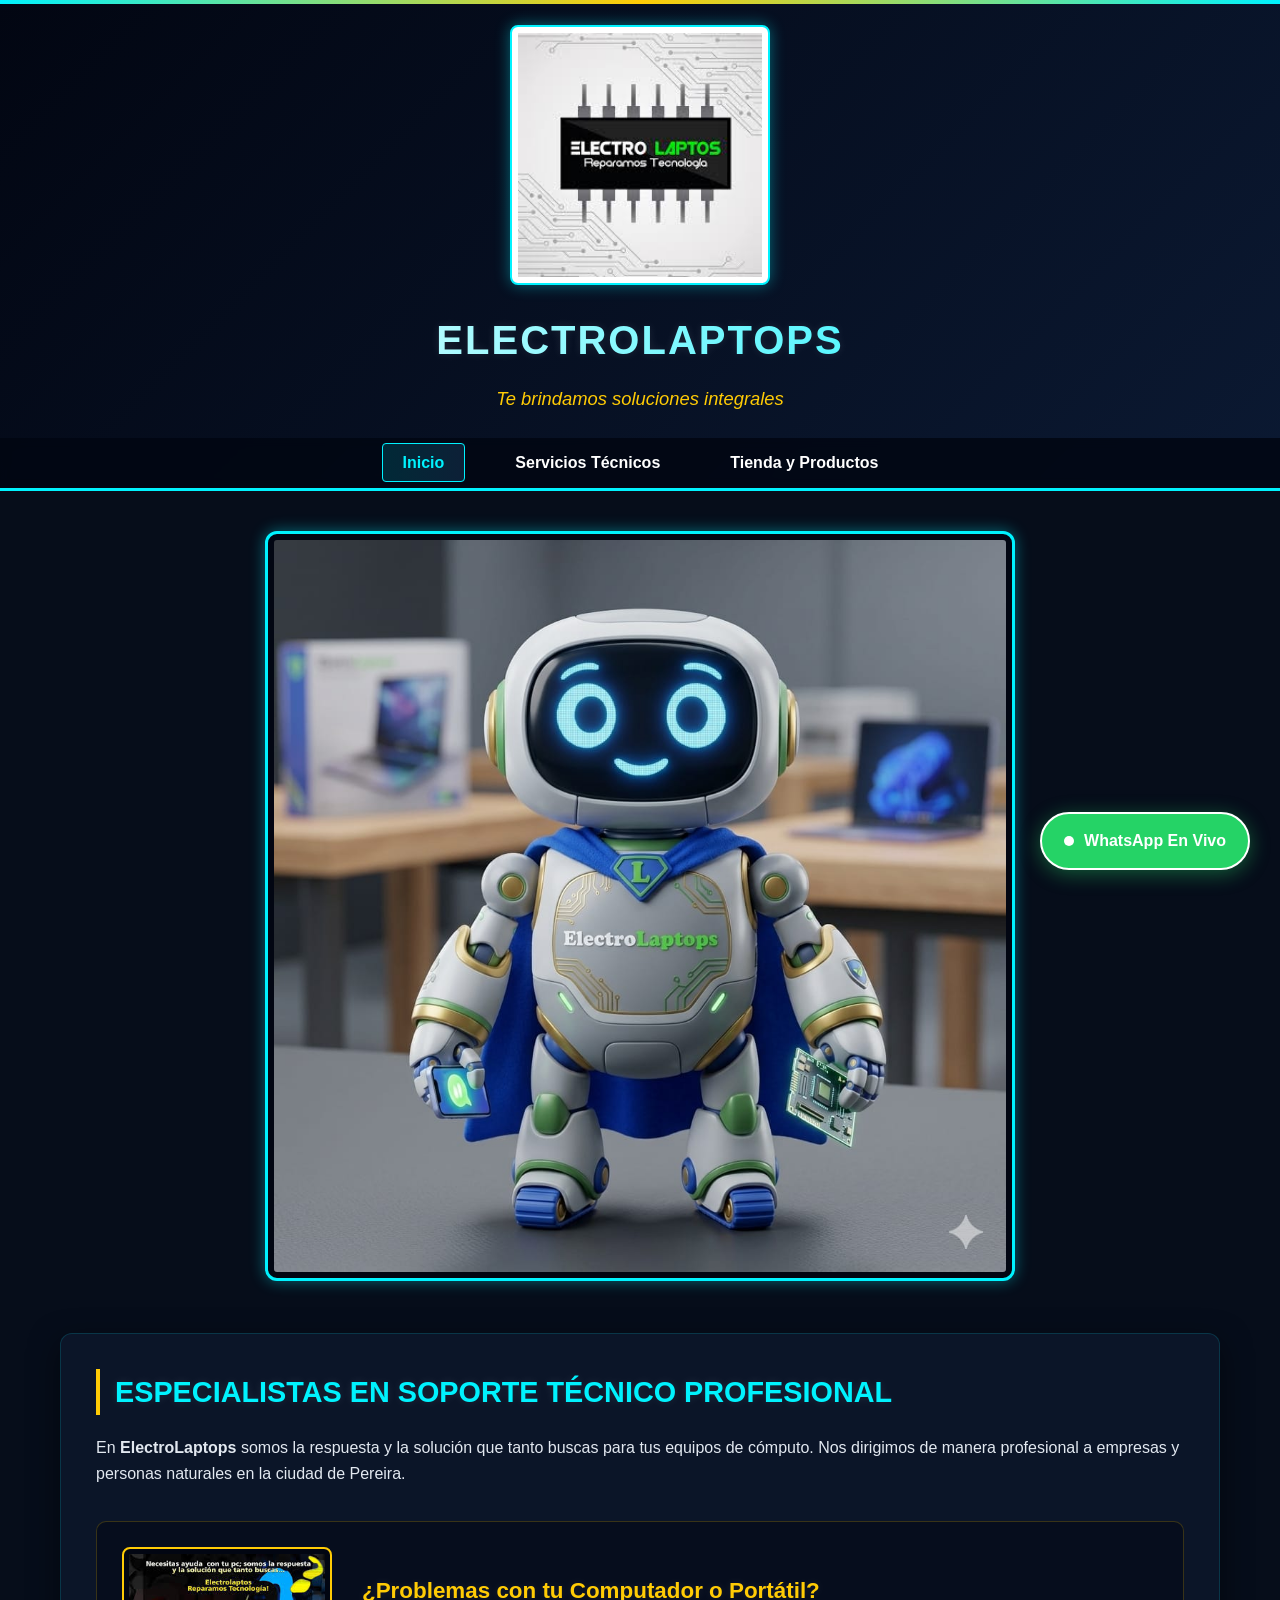
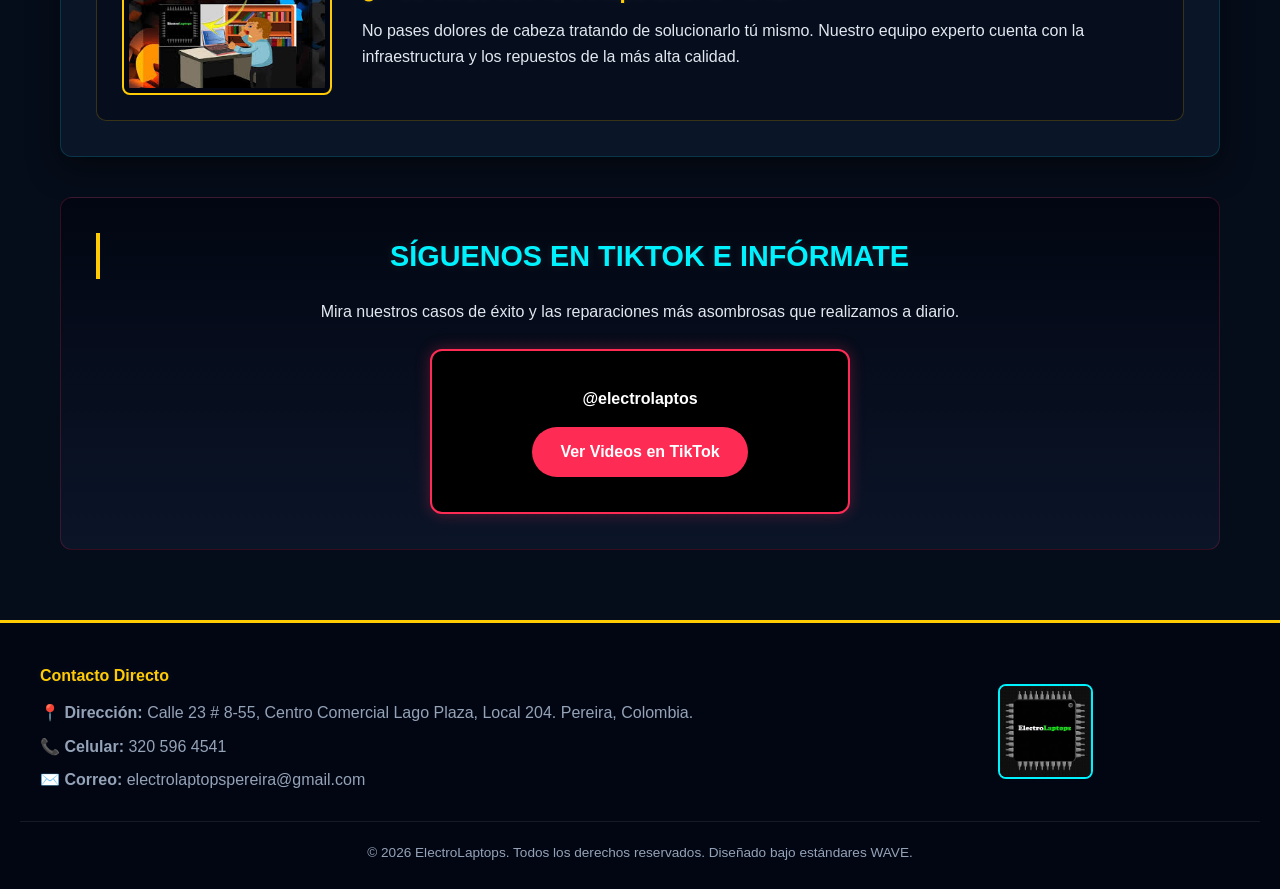
<file: index.html>
<!DOCTYPE html>
<html lang="es">
<head>
    <meta charset="UTF-8">
    <meta name="viewport" content="width=device-width, initial-scale=1.0">
    <title>ElectroLaptops - Inicio Tech</title>
    <link rel="stylesheet" href="styles.css">
</head>
<body>

    <a href="#main-content" class="skip-link">Saltar al contenido principal</a>

    <header class="main-header">
        <div class="header-container">
            <img src="imagenes/images (2).jpg" alt="Logo de ElectroLaptops - Reparamos Tecnología" class="brand-logo">
            <h1>ElectroLaptops</h1>
            <p class="slogan">Te brindamos soluciones integrales</p>
        </div>
        
        <nav class="main-nav">
            <ul class="nav-list">
                <li><a href="index.html" class="active">Inicio</a></li>
                <li><a href="servicios.html">Servicios Técnicos</a></li>
                <li><a href="tienda.html">Tienda y Productos</a></li>
            </ul>
        </nav>
    </header>

    <main id="main-content">
        <section class="hero-section">
            <img src="imagenes/ion1.jpeg" alt="Banner Oficial ElectroLaptops Soporte Técnico" class="hero-banner">
        </section>

        <section class="welcome-section">
            <h2>Especialistas en Soporte Técnico Profesional</h2>
            <p>En <strong>ElectroLaptops</strong> somos la respuesta y la solución que tanto buscas para tus equipos de cómputo. Nos dirigimos de manera profesional a empresas y personas naturales en la ciudad de Pereira.</p>
            
            <div class="info-highlight-box">
                <img src="imagenes/images (5).jpg" alt="¿Necesitas ayuda con tu PC? Somos la solución" class="featured-image">
                <div class="text-content">
                    <h3>¿Problemas con tu Computador o Portátil?</h3>
                    <p>No pases dolores de cabeza tratando de solucionarlo tú mismo. Nuestro equipo experto cuenta con la infraestructura y los repuestos de la más alta calidad.</p>
                </div>
            </div>
        </section>

        <section class="multimedia-section">
            <h2>Síguenos en TikTok e Infórmate</h2>
            <p>Mira nuestros casos de éxito y las reparaciones más asombrosas que realizamos a diario.</p>
            <div class="video-container">
                <div class="tiktok-embed-card">
                    <p style="color:#fff; margin-bottom:15px; font-weight:bold;">@electrolaptos</p>
                    <a href="https://www.tiktok.com/@electrolaptos" target="_blank" class="tiktok-btn">Ver Videos en TikTok</a>
                </div>
            </div>
        </section>
    </main>

    <footer class="main-footer">
        <div class="footer-grid">
            <div class="footer-info">
                <h4>Contacto Directo</h4>
                <p><strong>📍 Dirección:</strong> Calle 23 # 8-55, Centro Comercial Lago Plaza, Local 204. Pereira, Colombia.</p>
                <p><strong>📞 Celular:</strong> 320 596 4541</p>
                <p><strong>✉️ Correo:</strong> electrolaptopspereira@gmail.com</p>
            </div>
            <div class="footer-logo">
                <img src="imagenes/images (1).jpg" alt="Microchip Logo ElectroLaptops" class="footer-chip">
            </div>
        </div>
        <div class="footer-bottom">
            <p>&copy; 2026 ElectroLaptops. Todos los derechos reservados. Diseñado bajo estándares WAVE.</p>
        </div>
    </footer>

    <a href="https://wa.me/573205964541" class="whatsapp-floating-btn" target="_blank" rel="noopener">
        <span class="whatsapp-icon-dot"></span> WhatsApp En Vivo
    </a>

</body>
</html>
</file>
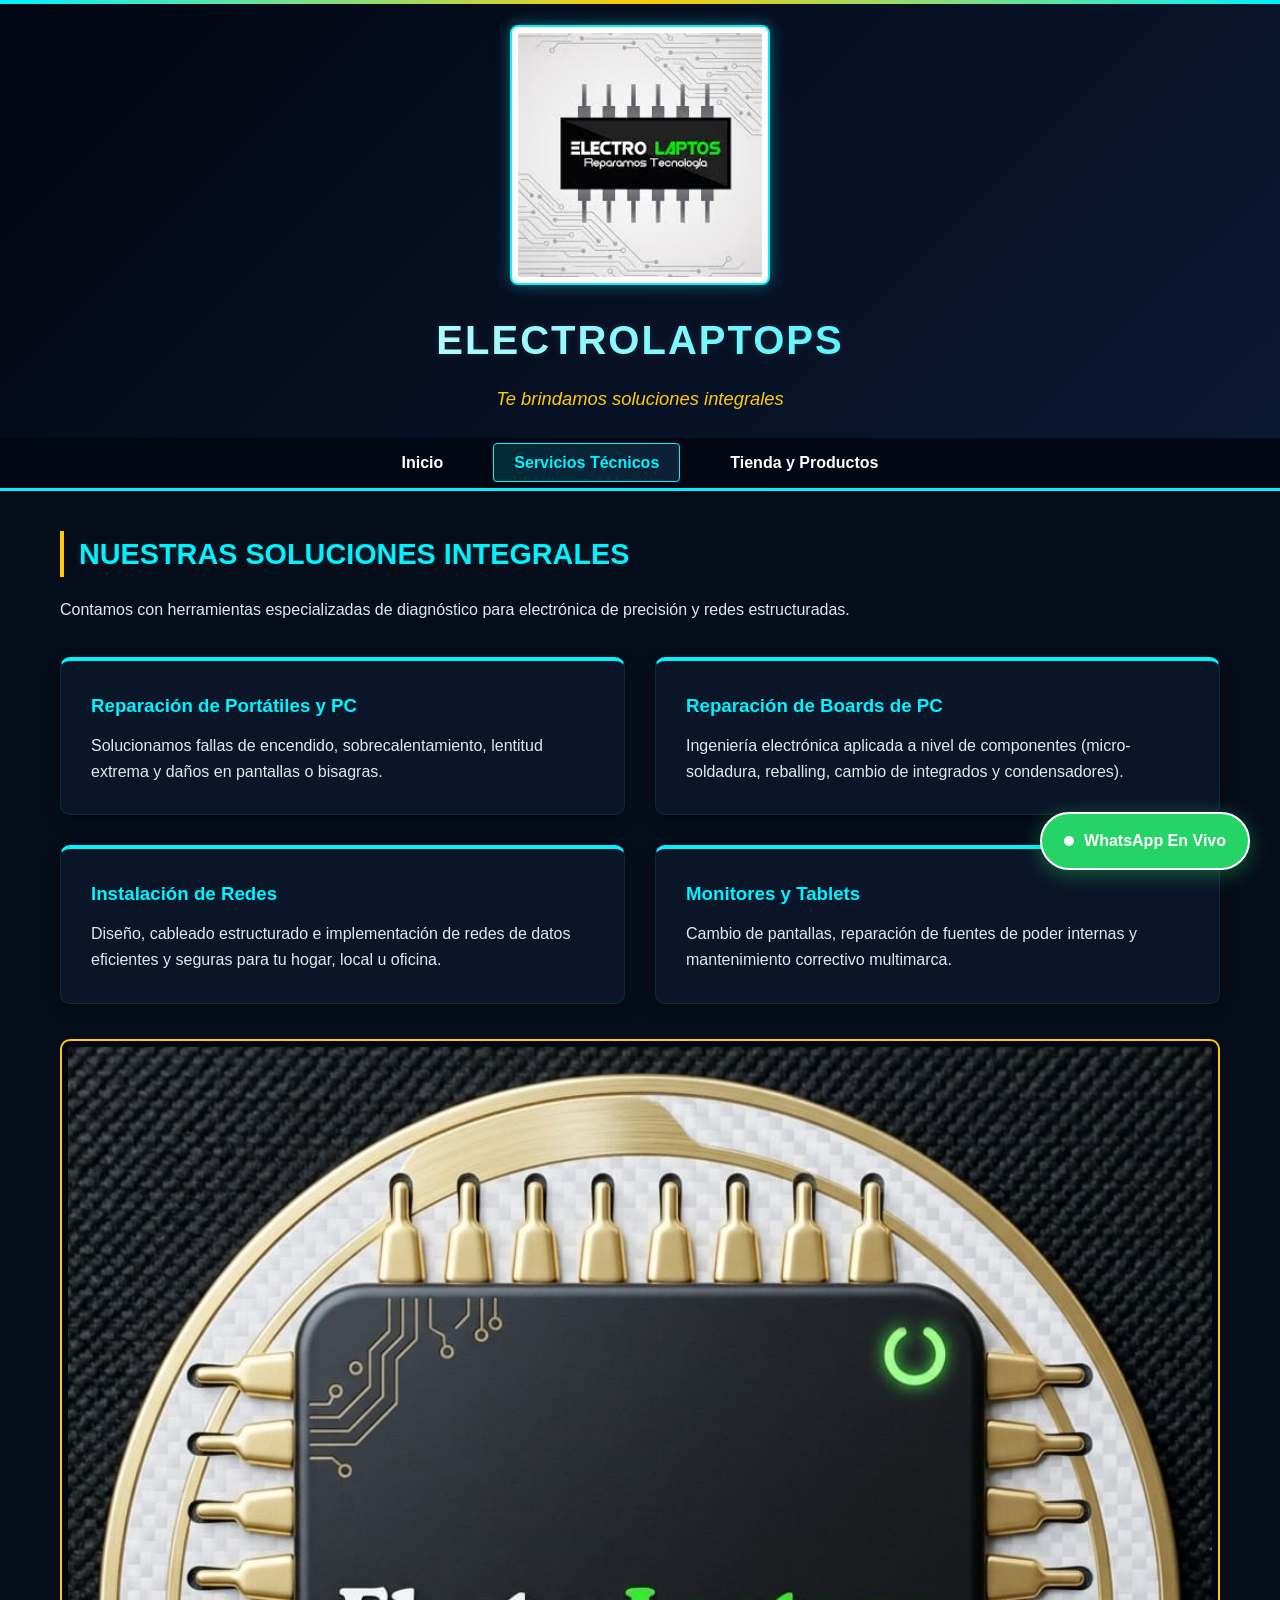
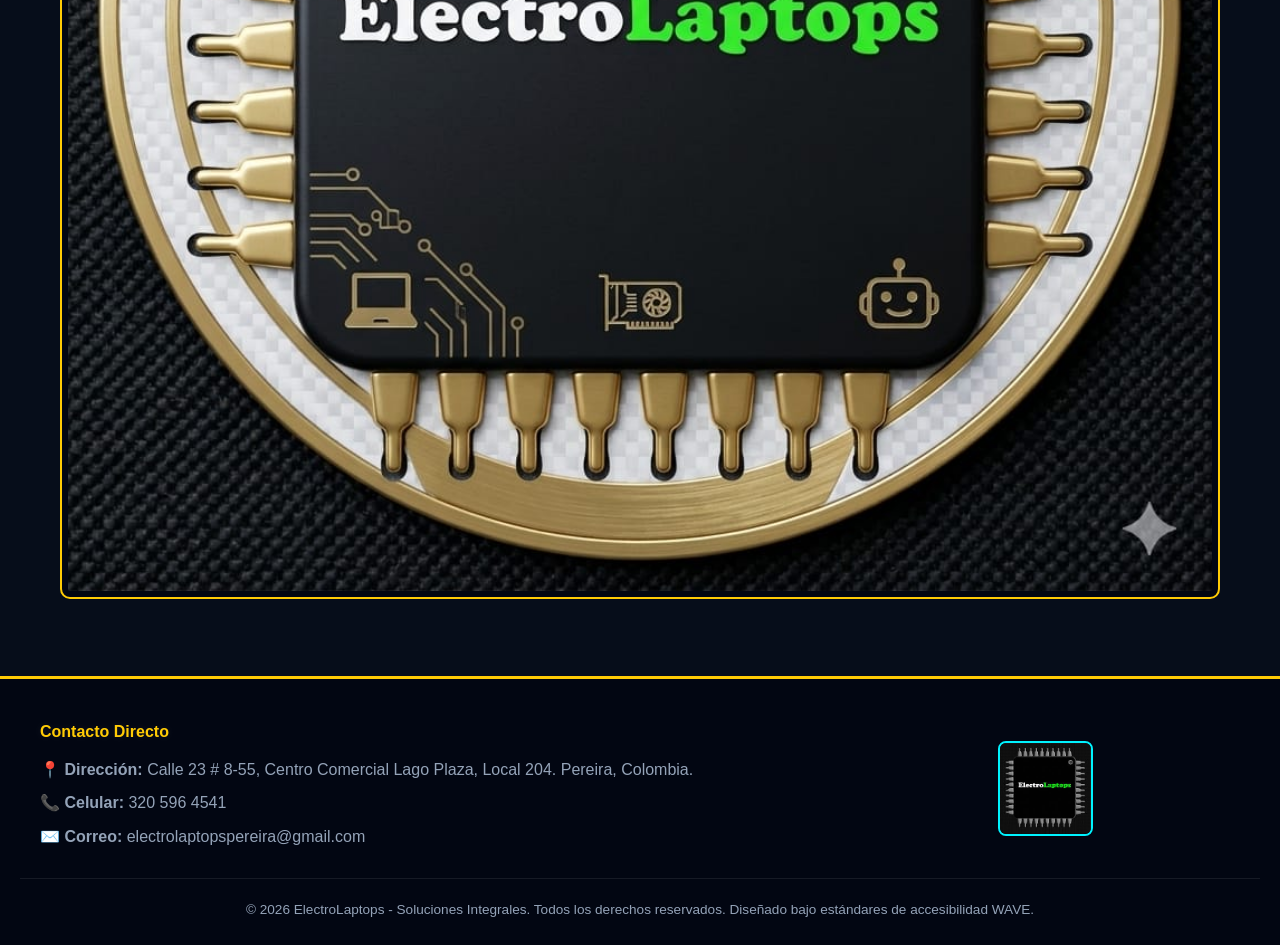
<file: servicios.html>
<!DOCTYPE html>
<html lang="es">
<head>
    <meta charset="UTF-8">
    <meta name="viewport" content="width=device-width, initial-scale=1.0">
    <title>ElectroLaptops - Servicios Técnicos</title>
    <link rel="stylesheet" href="styles.css">
</head>
<body>

    <a href="#main-content" class="skip-link">Saltar al contenido principal</a>

    <header class="main-header">
        <div class="header-container">
            <img src="imagenes/images (2).jpg" alt="Logo de ElectroLaptops - Reparamos Tecnología" class="brand-logo">
            <h1>ElectroLaptops</h1>
            <p class="slogan">Te brindamos soluciones integrales</p>
        </div>
        
        <nav class="main-nav">
            <ul class="nav-list">
                <li><a href="index.html">Inicio</a></li>
                <li><a href="servicios.html" class="active">Servicios Técnicos</a></li>
                <li><a href="tienda.html">Tienda y Productos</a></li>
            </ul>
        </nav>
    </header>

    <main id="main-content">
        <section class="page-title">
            <h2>Nuestras Soluciones Integrales</h2>
            <p>Contamos con herramientas especializadas de diagnóstico para electrónica de precisión y redes estructuradas.</p>
        </section>

        <section class="services-grid-container">
            <div class="service-card">
                <h3>Reparación de Portátiles y PC</h3>
                <p>Solucionamos fallas de encendido, sobrecalentamiento, lentitud extrema y daños en pantallas o bisagras.</p>
            </div>
            <div class="service-card">
                <h3>Reparación de Boards de PC</h3>
                <p>Ingeniería electrónica aplicada a nivel de componentes (micro-soldadura, reballing, cambio de integrados y condensadores).</p>
            </div>
            <div class="service-card">
                <h3>Instalación de Redes</h3>
                <p>Diseño, cableado estructurado e implementación de redes de datos eficientes y seguras para tu hogar, local u oficina.</p>
            </div>
            <div class="service-card">
                <h3>Monitores y Tablets</h3>
                <p>Cambio de pantallas, reparación de fuentes de poder internas y mantenimiento correctivo multimarca.</p>
            </div>
        </section>

        <section class="banner-break">
            <img src="imagenes/logo2.jpeg" alt="Banner Soluciones Integrales - Reparación, Tablets, Monitores, Redes" class="full-width-banner">
        </section>
    </main>

    <footer class="main-footer">
        <div class="footer-grid">
            <div class="footer-info">
                <h4>Contacto Directo</h4>
                <p><strong>📍 Dirección:</strong> Calle 23 # 8-55, Centro Comercial Lago Plaza, Local 204. Pereira, Colombia.</p>
                <p><strong>📞 Celular:</strong> 320 596 4541</p>
                <p><strong>✉️ Correo:</strong> electrolaptopspereira@gmail.com</p>
            </div>
            <div class="footer-logo">
                <img src="imagenes/images (1).jpg" alt="Microchip Logo ElectroLaptops" class="footer-chip">
            </div>
        </div>
        <div class="footer-bottom">
            <p>&copy; 2026 ElectroLaptops - Soluciones Integrales. Todos los derechos reservados. Diseñado bajo estándares de accesibilidad WAVE.</p>
        </div>
    </footer>

    <a href="https://wa.me/573205964541" class="whatsapp-floating-btn" target="_blank" rel="noopener">
        <span class="whatsapp-icon-dot"></span> WhatsApp En Vivo
    </a>

</body>
</html>
</file>
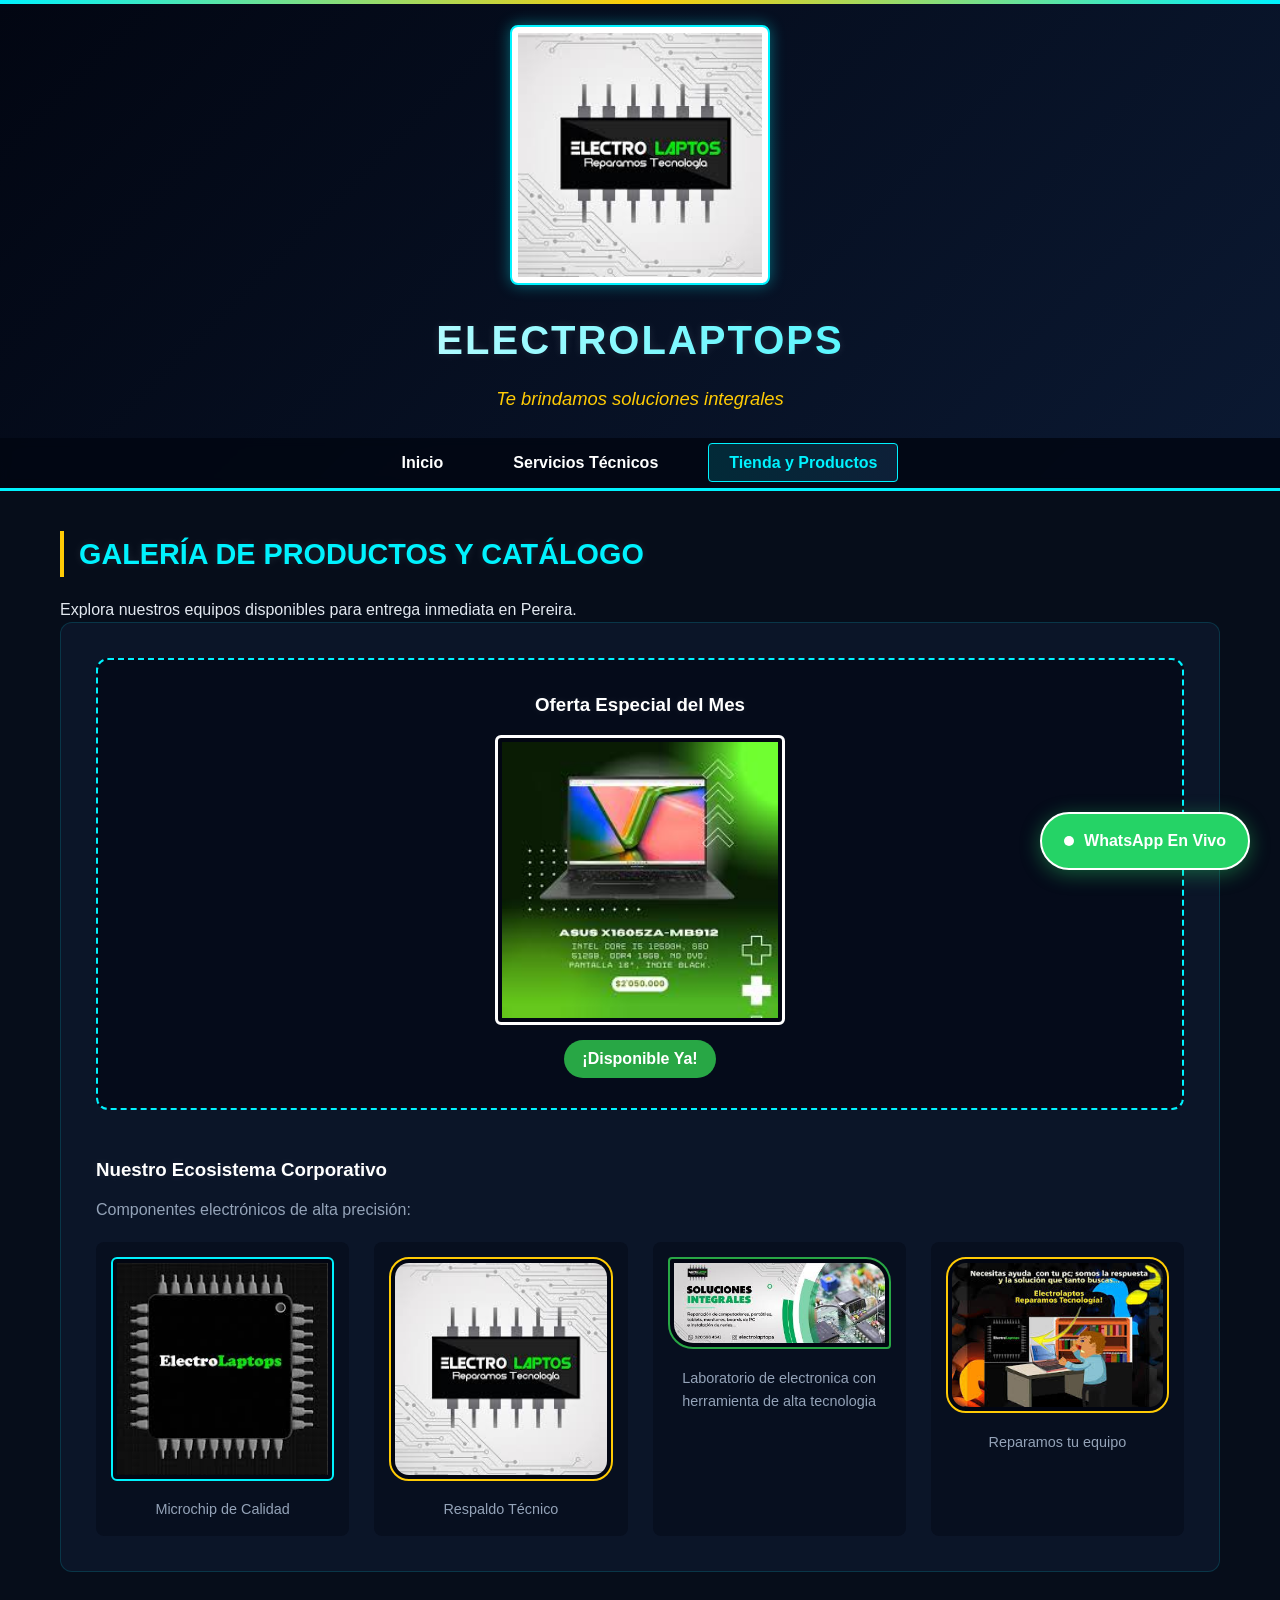
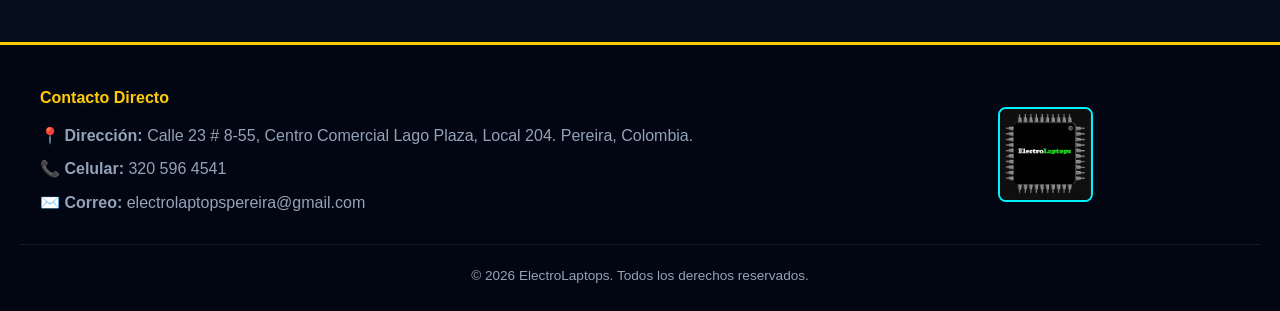
<file: tienda.html>
<!DOCTYPE html>
<html lang="es">
<head>
    <meta charset="UTF-8">
    <meta name="viewport" content="width=device-width, initial-scale=1.0">
    <title>ElectroLaptops - Tienda y Productos</title>
    <link rel="stylesheet" href="styles.css">
</head>
<body>

    <a href="#main-content" class="skip-link">Saltar al contenido principal</a>

    <header class="main-header">
        <div class="header-container">
            <img src="imagenes/images (2).jpg" alt="Logo de ElectroLaptops" class="brand-logo">
            <h1>ElectroLaptops</h1>
            <p class="slogan">Te brindamos soluciones integrales</p>
        </div>
        
        <nav class="main-nav">
            <ul class="nav-list">
                <li><a href="index.html">Inicio</a></li>
                <li><a href="servicios.html">Servicios Técnicos</a></li>
                <li><a href="tienda.html" class="active">Tienda y Productos</a></li>
            </ul>
        </nav>
    </header>

    <main id="main-content">
        <section class="page-title">
            <h2>Galería de Productos y Catálogo</h2>
            <p>Explora nuestros equipos disponibles para entrega inmediata en Pereira.</p>
        </section>

        <section class="gallery-container">
            <div class="gallery-item-featured">
                <h3>Oferta Especial del Mes</h3>
                <img src="imagenes/images (3).jpg" alt="Laptop ASUS X1605ZA-MB912" class="gallery-img">
                <div class="product-badge">¡Disponible Ya!</div>
            </div>

            <h3>Nuestro Ecosistema Corporativo</h3>
            <p style="color: var(--text-muted); margin-bottom: 20px;">Componentes electrónicos de alta precisión:</p>
            
            <div class="image-showcase-flex">
                <div class="img-wrapper">
                    <img src="imagenes/images (1).jpg" alt="Microprocesador ElectroLaptops" class="gallery-img">
                    <p class="img-caption"> Microchip de Calidad</p>
                </div>
                <div class="img-wrapper">
                    <img src="imagenes/images (2).jpg" alt="Logotipo e Identidad Técnica" class="gallery-img">
                    <p class="img-caption"> Respaldo Técnico</p>
                </div>
                <div class="img-wrapper">
                    <img src="imagenes/images (4).jpg" alt="Soluciones Integrales" class="gallery-img">
                    <p class="img-caption"> Laboratorio de electronica con herramienta de alta tecnologia </p>
                </div>
                <div class="img-wrapper">
                    <img src="imagenes/images (5).jpg" alt="Soporte Computadores" class="gallery-img">
                    <p class="img-caption"> Reparamos tu equipo </p>
                </div>
            </div>
        </section>
    </main>

    <footer class="main-footer">
        <div class="footer-grid">
            <div class="footer-info">
                <h4>Contacto Directo</h4>
                <p><strong>📍 Dirección:</strong> Calle 23 # 8-55, Centro Comercial Lago Plaza, Local 204. Pereira, Colombia.</p>
                <p><strong>📞 Celular:</strong> 320 596 4541</p>
                <p><strong>✉️ Correo:</strong> electrolaptopspereira@gmail.com</p>
            </div>
            <div class="footer-logo">
                <img src="imagenes/images (1).jpg" alt="Microchip Logo" class="footer-chip">
            </div>
        </div>
        <div class="footer-bottom">
            <p>&copy; 2026 ElectroLaptops. Todos los derechos reservados.</p>
        </div>
    </footer>

    <a href="https://wa.me/573205964541" class="whatsapp-floating-btn" target="_blank" rel="noopener">
        <span class="whatsapp-icon-dot"></span> WhatsApp En Vivo
    </a>

</body>
</html>
</file>
<file: styles.css>
/* ==========================================================================
   HOJA DE ESTILOS FUTURISTA Y TECNOLÓGICA - ELECTROLAPTOPS
   Diseño Premium con Acentos Cyber-Glow, Efectos Hover y Accesibilidad
   ========================================================================== */

:root {
    --bg-dark: #060d1a;
    --bg-card: #0b1528;
    --primary-neon: #00f2fe;
    --secondary-neon: #4facfe;
    --accent-yellow: #ffcb05;
    --text-light: #e2e8f0;
    --text-muted: #94a3b8;
    --glow-effect: 0 0 15px rgba(0, 242, 254, 0.4);
}

* {
    box-sizing: border-box;
    margin: 0;
    padding: 0;
}

body {
    font-family: 'Segoe UI', Tahoma, Geneva, Verdana, sans-serif;
    background-color: var(--bg-dark);
    color: var(--text-light);
    line-height: 1.6;
}

h1, h2, h3, h4 {
    color: #ffffff;
    text-shadow: 0 0 10px rgba(255, 255, 255, 0.1);
    margin-bottom: 12px;
}

/* ACCESIBILIDAD: SALTAR AL CONTENIDO PRINCIPAL */
.skip-link {
    position: absolute;
    left: -9999px;
    top: auto;
    width: 1px;
    height: 1px;
    overflow: hidden;
    background: var(--accent-yellow);
    color: #060d1a;
    font-weight: bold;
    text-align: center;
    padding: 12px;
    text-decoration: none;
    z-index: 10000;
}

.skip-link:focus {
    position: fixed;
    top: 10px;
    left: 10px;
    width: auto;
    height: auto;
    overflow: visible;
    border: 2px solid var(--primary-neon);
    border-radius: 4px;
    box-shadow: var(--glow-effect);
}

/* ENCABEZADO TECH */
.main-header {
    background: linear-gradient(135deg, #020612 0%, #0b1932 100%);
    color: #ffffff;
    padding: 25px 0 0 0;
    text-align: center;
    border-bottom: 3px solid var(--primary-neon);
    position: relative;
    overflow: hidden;
}

.main-header::before {
    content: '';
    position: absolute;
    top: 0;
    left: 0;
    width: 100%;
    height: 4px;
    background: linear-gradient(90deg, var(--primary-neon), var(--accent-yellow), var(--primary-neon));
}

.header-container {
    max-width: 1200px;
    margin: 0 auto;
    padding: 0 20px;
}

.brand-logo {
    width: 100%;
    max-width: 260px; /* Logo más ancho según tus indicaciones */
    height: auto;
    border-radius: 8px;
    border: 2px solid var(--primary-neon);
    padding: 6px;
    background-color: #ffffff;
    margin-bottom: 15px;
    box-shadow: var(--glow-effect);
    transition: transform 0.4s ease, box-shadow 0.4s ease;
}

.brand-logo:hover {
    transform: scale(1.03) rotate(1deg);
    box-shadow: 0 0 25px rgba(0, 242, 254, 0.7);
}

.main-header h1 {
    font-size: 2.5rem;
    letter-spacing: 2px;
    text-transform: uppercase;
    background: linear-gradient(to right, #fff, var(--primary-neon));
    -webkit-background-clip: text;
    -webkit-text-fill-color: transparent;
}

.slogan {
    color: var(--accent-yellow);
    font-size: 1.15rem;
    font-style: italic;
    margin-bottom: 25px;
}

/* MENÚ DE NAVEGACIÓN FLEXBOX */
.main-nav {
    background-color: rgba(2, 6, 18, 0.85);
    padding: 12px 0;
    backdrop-filter: blur(5px);
}

.nav-list {
    display: flex;
    justify-content: center;
    list-style: none;
    gap: 30px;
}

.nav-list a {
    color: #ffffff;
    text-decoration: none;
    font-weight: 600;
    padding: 10px 20px;
    border-radius: 4px;
    position: relative;
    transition: all 0.3s ease;
}

.nav-list a::after {
    content: '';
    position: absolute;
    bottom: 0;
    left: 50%;
    width: 0;
    height: 2px;
    background-color: var(--primary-neon);
    transition: all 0.3s ease;
    transform: translateX(-50%);
}

.nav-list a:hover {
    color: var(--primary-neon);
    background-color: rgba(0, 242, 254, 0.08);
}

.nav-list a:hover::after {
    width: 80%;
}

.nav-list a.active {
    background: linear-gradient(90deg, rgba(0,242,254,0.15) 0%, rgba(79,172,254,0.15) 100%);
    border: 1px solid var(--primary-neon);
    color: var(--primary-neon);
}

/* MAQUETACIÓN GENERAL Y SECCIONES */
main {
    max-width: 1200px;
    margin: 40px auto;
    padding: 0 20px;
}

.welcome-section {
    background: var(--bg-card);
    padding: 35px;
    border-radius: 12px;
    border: 1px solid rgba(0, 242, 254, 0.15);
    box-shadow: 0 10px 30px rgba(0,0,0,0.5);
    margin-bottom: 40px;
}

.welcome-section h2, .page-title h2, .multimedia-section h2 {
    color: var(--primary-neon);
    font-size: 1.8rem;
    border-left: 4px solid var(--accent-yellow);
    padding-left: 15px;
    margin-bottom: 20px;
    text-transform: uppercase;
}

.hero-section {
    margin-bottom: 45px;
    text-align: center;
}

/* IMÁGENES REAJUSTADAS - MODELO DE CAJA EXIGIDO */
.hero-banner {
    width: 100%;
    max-width: 750px; /* Reducido para que no se vea gigantesco */
    height: auto;
    border: 3px solid var(--primary-neon);
    padding: 6px;
    border-radius: 12px;
    background-color: #020612;
    box-shadow: var(--glow-effect);
    transition: transform 0.4s ease, box-shadow 0.4s ease;
}

.hero-banner:hover {
    transform: scale(1.02);
    box-shadow: 0 0 25px rgba(0, 242, 254, 0.6);
}

.info-highlight-box {
    display: flex;
    align-items: center;
    gap: 30px;
    margin-top: 35px;
    background: rgba(2, 6, 18, 0.5);
    padding: 25px;
    border-radius: 10px;
    border: 1px solid rgba(255,203,5,0.2);
}

.featured-image {
    width: 100%;
    max-width: 210px; /* Reducido para encajar mejor */
    height: auto;
    border: 2px solid var(--accent-yellow);
    padding: 5px;
    border-radius: 8px;
    background: #020612;
    transition: transform 0.3s ease;
}

.featured-image:hover {
    transform: translateY(-5px) scale(1.05);
}

.text-content h3 {
    color: var(--accent-yellow);
    font-size: 1.4rem;
    margin-bottom: 10px;
}

/* SECCIÓN TIKTOK */
.multimedia-section {
    text-align: center;
    background: linear-gradient(180deg, #020612 0%, #0b1528 100%);
    padding: 35px;
    border-radius: 12px;
    border: 1px solid rgba(254, 44, 85, 0.2);
    margin-bottom: 40px;
}

.tiktok-embed-card {
    background: #000000;
    max-width: 420px;
    margin: 25px auto 0 auto;
    padding: 35px 20px;
    border-radius: 12px;
    border: 2px solid #fe2c55;
    box-shadow: 0 0 15px rgba(254, 44, 85, 0.3);
}

.tiktok-btn {
    display: inline-block;
    background-color: #fe2c55;
    color: #ffffff;
    text-decoration: none;
    font-weight: bold;
    padding: 12px 28px;
    border-radius: 25px;
    transition: all 0.3s ease;
}

.tiktok-btn:hover {
    transform: scale(1.05);
    box-shadow: 0 0 20px #fe2c55;
}

/* MAQUETACIÓN CSS GRID (SERVICIOS) */
.services-grid-container {
    display: grid;
    grid-template-columns: repeat(2, 1fr);
    gap: 30px;
    margin: 35px 0;
}

.service-card {
    background: var(--bg-card);
    padding: 30px;
    border-radius: 10px;
    border: 1px solid rgba(0, 242, 254, 0.1);
    border-top: 4px solid var(--primary-neon);
    box-shadow: 0 5px 15px rgba(0,0,0,0.3);
    transition: all 0.3s ease;
}

.service-card:hover {
    transform: translateY(-8px);
    border-color: var(--accent-yellow);
    box-shadow: var(--glow-effect);
}

.service-card h3 {
    color: var(--primary-neon);
}

.full-width-banner {
    width: 100%;
    height: auto;
    border: 2px solid var(--accent-yellow);
    padding: 6px;
    border-radius: 10px;
    background-color: #020612;
}

/* TIENDA Y GALERÍA NTH-CHILD */
.gallery-container {
    background: var(--bg-card);
    padding: 35px;
    border-radius: 12px;
    border: 1px solid rgba(0, 242, 254, 0.15);
}

.gallery-item-featured {
    text-align: center;
    margin-bottom: 45px;
    background: rgba(2, 6, 18, 0.6);
    padding: 30px;
    border-radius: 12px;
    border: 2px dashed var(--primary-neon);
}

/* Solución definitiva para la laptop de baja resolución */
.gallery-item-featured .gallery-img {
    width: 100%;
    max-width: 290px; /* Reducida drásticamente para ocultar pixeles y verse nítida */
    height: auto;
    margin: 15px auto;
    display: block;
    border: 3px solid #ffffff;
    padding: 4px;
    border-radius: 6px;
}

.product-badge {
    display: inline-block;
    background: #28a745;
    color: #fff;
    font-weight: bold;
    padding: 6px 18px;
    border-radius: 20px;
}

.image-showcase-flex {
    display: flex;
    flex-wrap: wrap;
    gap: 25px;
    justify-content: center;
}

.img-wrapper {
    flex: 1 1 calc(25% - 25px);
    min-width: 220px;
    max-width: 260px;
    background: rgba(2, 6, 18, 0.4);
    padding: 15px;
    border-radius: 8px;
    text-align: center;
}

.gallery-img {
    width: 100%;
    height: auto;
    background-color: #020612;
    padding: 4px;
}

/* SELECTORES NTH-CHILD REQUERIDOS */
.image-showcase-flex .img-wrapper:nth-child(odd) .gallery-img {
    border-radius: 6px;
    border: 2px solid var(--primary-neon);
}

.image-showcase-flex .img-wrapper:nth-child(even) .gallery-img {
    border-radius: 20px;
    border: 2px solid var(--accent-yellow);
}

.image-showcase-flex .img-wrapper:nth-child(3) .gallery-img {
    border-radius: 4px 25px 4px 25px;
    border: 2px solid #28a745;
}

.img-caption {
    font-size: 0.9rem;
    margin-top: 10px;
    color: var(--text-muted);
}

/* BOTÓN DE WHATSAPP FLOTANTE INTERACTIVO */
.whatsapp-floating-btn {
    position: fixed;
    bottom: 30px;
    right: 30px;
    background-color: #25d366;
    color: #ffffff;
    text-decoration: none;
    padding: 14px 22px;
    border-radius: 50px;
    font-weight: bold;
    display: flex;
    align-items: center;
    gap: 10px;
    z-index: 9999;
    box-shadow: 0 4px 20px rgba(37, 211, 102, 0.4);
    border: 2px solid #ffffff;
    transition: all 0.3s cubic-bezier(0.175, 0.885, 0.32, 1.275);
}

.whatsapp-floating-btn:hover {
    transform: scale(1.1) translateY(-3px);
    box-shadow: 0 0 25px rgba(37, 211, 102, 0.8);
}

.whatsapp-icon-dot {
    width: 10px;
    height: 10px;
    background-color: #fff;
    border-radius: 50%;
    display: inline-block;
    animation: pulseGlow 1.5s infinite alternate;
}

@keyframes pulseGlow {
    from { transform: scale(0.8); opacity: 0.5; }
    to { transform: scale(1.3); opacity: 1; }
}

/* PIE DE PÁGINA */
.main-footer {
    background-color: #020612;
    color: var(--text-light);
    padding: 40px 20px 25px 20px;
    margin-top: 70px;
    border-top: 3px solid var(--accent-yellow);
}

.footer-grid {
    max-width: 1200px;
    margin: 0 auto;
    display: grid;
    grid-template-columns: 2fr 1fr;
    gap: 30px;
    align-items: center;
}

.footer-info h4 {
    color: var(--accent-yellow);
}

.footer-info p {
    color: var(--text-muted);
    margin-bottom: 8px;
}

.footer-chip {
    width: 95px;
    height: auto;
    display: block;
    margin: 0 auto;
    border: 2px solid var(--primary-neon);
    border-radius: 8px;
    background: #fff;
}

.footer-bottom {
    text-align: center;
    font-size: 0.85rem;
    color: var(--text-muted);
    margin-top: 20px;
    padding-top: 20px;
    border-top: 1px solid rgba(255,255,255,0.08);
}

/* RESPONSIVO */
@media (max-width: 768px) {
    .services-grid-container { grid-template-columns: 1fr; }
    .info-highlight-box { flex-direction: column; text-align: center; }
    .footer-grid { grid-template-columns: 1fr; text-align: center; }
    .nav-list { gap: 15px; }
}
</file>
